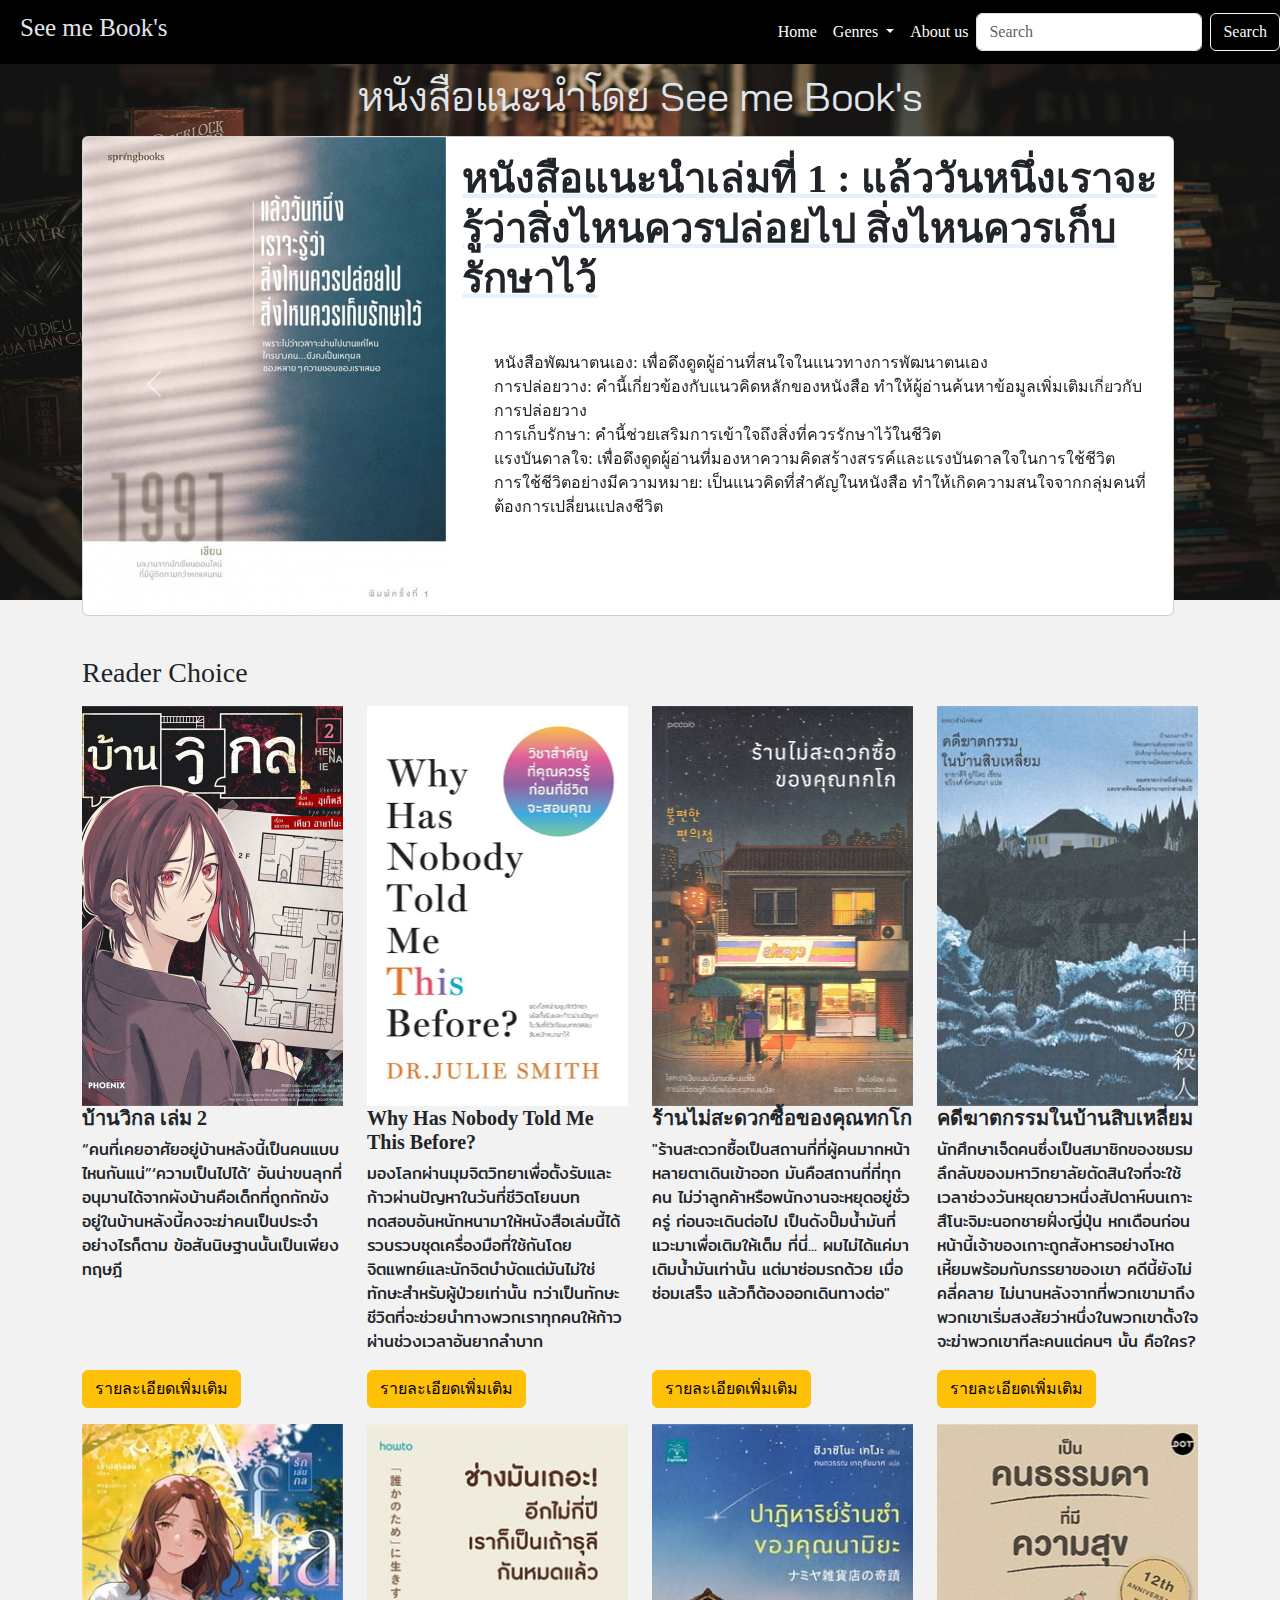
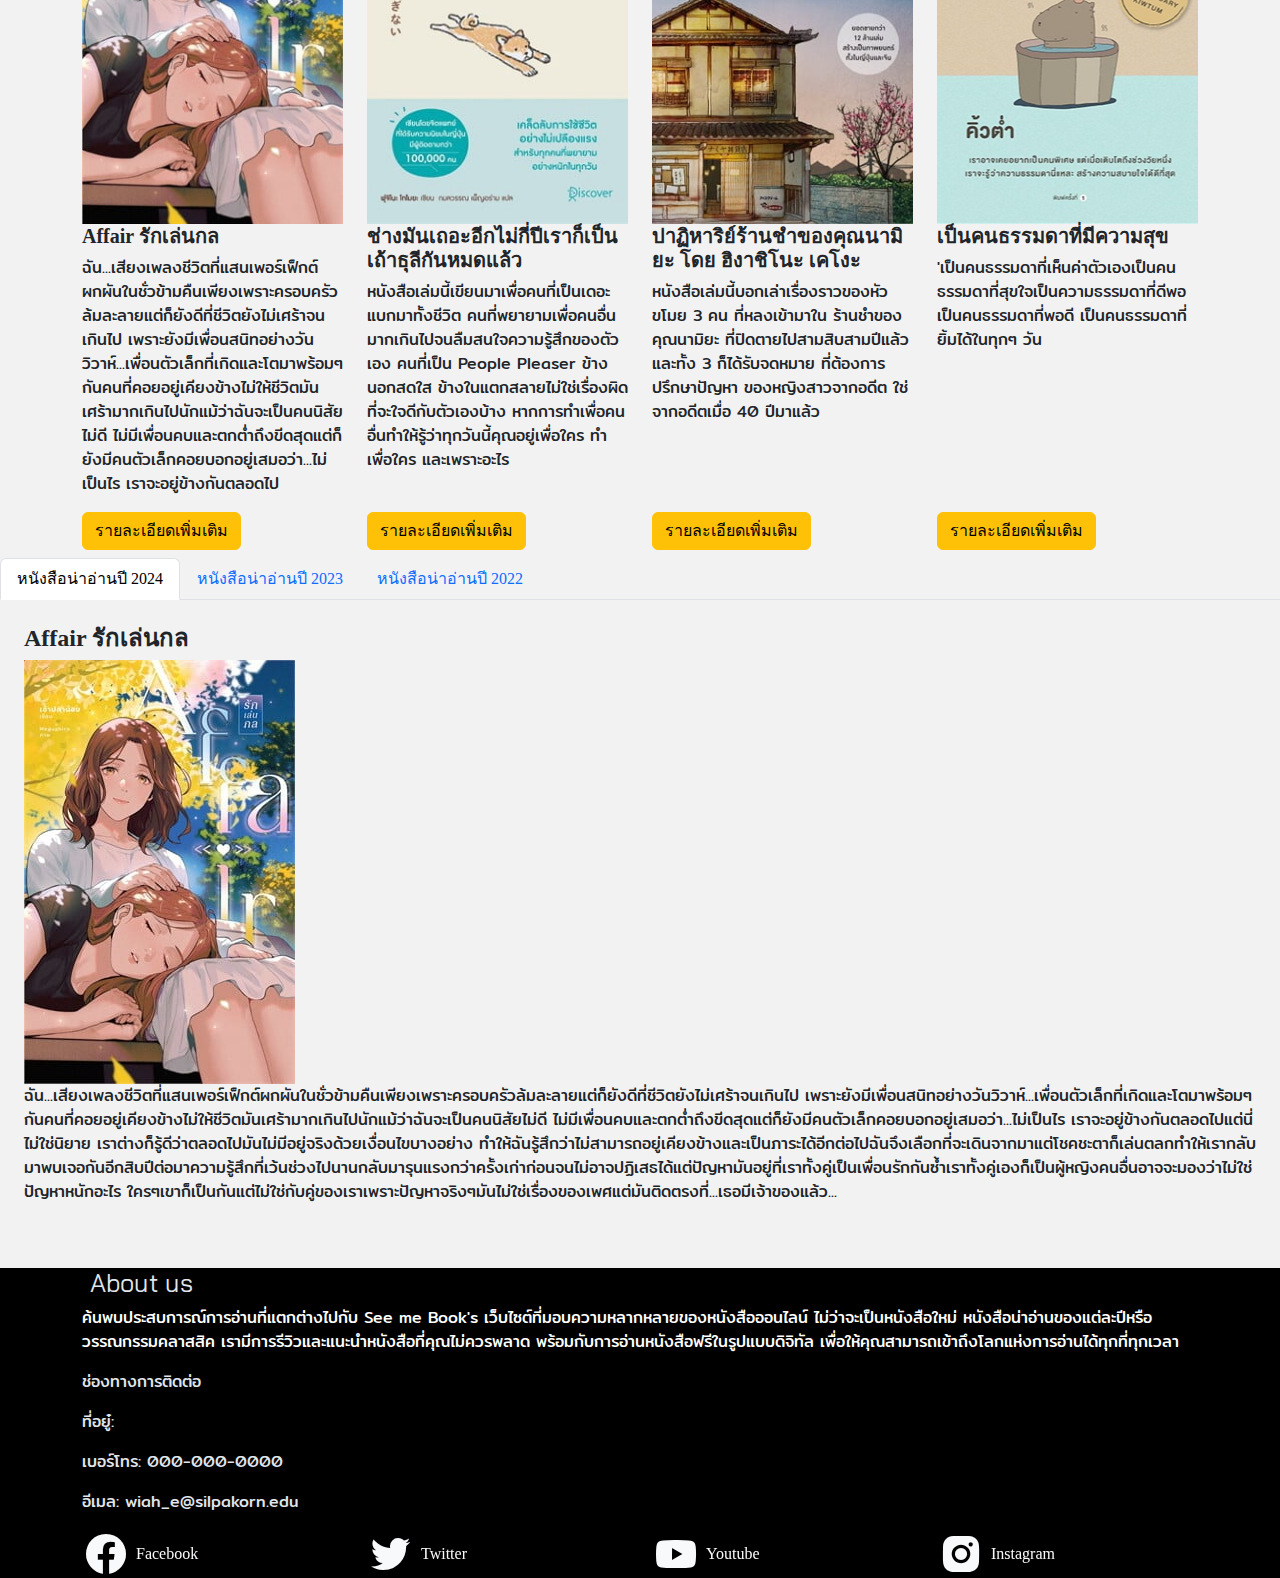
<file: index.html>
<!doctype html>
<html lang="en">
  <head>
    <meta charset="utf-8">
    <meta name="viewport" content="width=device-width, initial-scale=1">
    <title>See me Book's: ค้นพบโลกแห่งการอ่านที่ไม่เหมือนใคร</title>
    <meta name="keyword" content="See Me Book's,หนังสือแนะนำ,หนังสือน่าอ่าน">
    <meta name="description" content="See Me Book's เป็นเว็บไซต์ที่ออกแบบมาเพื่อคนรักหนังสือ โดยมุ่งเน้นการแนะนำหนังสือหลากหลายแนว ตั้งแต่หนังสือน่าอ่านไปจนถึงหนังสือพัฒนาตนเอง เว็บไซต์นี้ไม่เพียงแต่มีรีวิวหนังสือ แต่ยังมีบทความที่เกี่ยวข้องกับการอ่าน เทคนิคการเลือกหนังสือ และการแบ่งปันประสบการณ์การอ่านจากผู้ใช้
     หนังสือที่มีคุณค่าในด้านศิลปะและวรรณกรรม มักเน้นที่การเล่าเรื่องและสไตล์การเขียนหนังสือที่เพิ่งตีพิมพ์หรือเผยแพร่ ซึ่งเป็นที่น่าสนใจสำหรับผู้ที่ต้องการติดตามแนวโน้มล่าสุด การวิเคราะห์และให้ความคิดเห็นเกี่ยวกับหนังสือ เพื่อช่วยให้ผู้อ่านตัดสินใจเลือกหนังสือที่ตรงใจ">

    <link href="https://cdn.jsdelivr.net/npm/bootstrap@5.3.3/dist/css/bootstrap.min.css" rel="stylesheet" integrity="sha384-QWTKZyjpPEjISv5WaRU9OFeRpok6YctnYmDr5pNlyT2bRjXh0JMhjY6hW+ALEwIH" crossorigin="anonymous">
    <link rel="stylesheet" href="css/style.css">
    <link href='https://unpkg.com/boxicons@2.1.4/css/boxicons.min.css' rel='stylesheet'>
    <link href='https://unpkg.com/boxicons@2.1.4/css/boxicons.min.css' rel='stylesheet'>
    <link rel="preconnect" href="https://fonts.googleapis.com">
    <link rel="preconnect" href="https://fonts.gstatic.com" crossorigin>
    <link href="https://fonts.googleapis.com/css2?family=Mitr:wght@400;500&display=swap" rel="stylesheet" >
    <link href="https://fonts.googleapis.com/css2?family=Bai+Jamjuree:wght@400;500&display=swap" rel="stylesheet">
    
  </head>
  <body class="bg-img">

<!-- heading -->

<!-- แก้อีกละแต่เป็นเนวิกเกชั่น -->

   <!-- navigation     -->
        <div class="row sticky-top">
          <nav class="navbar navbar-color navbar-expand-lg bg-body-tertiary navbar-color ">
            <div class="container-fluid">
              <a class="navbar-brand" href="#">
                <h1 class="font-color">See me Book's</h1>
                </a>
              <button class="navbar-toggler" type="button" data-bs-toggle="collapse" data-bs-target="#navbarSupportedContent" aria-controls="navbarSupportedContent" aria-expanded="false" aria-label="Toggle navigation">
                <span class="navbar-toggler-icon"></span>
              </button>

    <!-- menu of webb       -->
              <div class="collapse navbar-collapse" id="navbarSupportedContent">
                <ul class="navbar-nav ms-auto mb-2 mb-lg-0">
                  <li class="nav-item">
                    <a class="nav-link active" aria-current="page" href="#">Home</a>
                  </li>
                  <li class="nav-item dropdown">
                    <a class="nav-link dropdown-toggle" href="#" role="button" data-bs-toggle="dropdown" aria-expanded="false">
                      Genres
                    </a>
                    <ul class="dropdown-menu">
                      <li><a class="dropdown-item" href="#">Fantasy</a></li>
                      <li><a class="dropdown-item" href="#">Romantic</a></li>
                      <li><a class="dropdown-item" href="#">Action</a></li>
                      <li><a class="dropdown-item" href="#">Drama</a></li>
                      <li><a class="dropdown-item" href="#">Comedy</a></li>
                    </ul>
                    <li class="nav-item">
                      <a class="nav-link" href="#">About us</a>
                    </li>
                  </li>
                 
                </ul>
      <!-- end of menuuuuu.............................. -->
                <form class="d-flex" role="search">
                  <input class="form-control me-2" type="search" placeholder="Search" aria-label="Search">
                  <button class="btn btn-outline-light" type="submit">Search</button>
                </form>
              </div>
            </div>
          </nav>
        </div>
    

 <!-- .................................................................... -->








<!-- num 1 -->
        <div class="container">

<!-- หัวข้อ -->
            <div class="row ">
                <div class="col my-2">
                    <h1 class="text-center font-colors bai-jamjuree-regular">หนังสือแนะนำโดย See me Book's </h1>
                </div>
            </div>

<!-- .................................................................... -->

<!-- หนังสือแนะนำแบบสไลด์ แก้-->
 <div class="row col-md-12">
    <div id="carouselExampleInterval" class="carousel slide" data-bs-ride="carousel">
      <div class="carousel-inner">
        <div class="carousel-item active" data-bs-interval="6000">

  <!-- card1....        -->
        
          <div class="cards">
            <div class="card mb-3" style="max-width: 1400px;">
              <div class="row g-0">
                <div class="col-md-4">
                  <img src="imges/book.jpg" class="img-fluid rounded-start cards-img" alt="...">
                </div>
                <div class="col-md-8">
                  <div class="card-body">
                    <h1 class="card-title bai-jamjuree-medium">
                      <a href="book-rd1.html" class="link-dark link-underline link-underline-opacity-10" target="_blank">
                       <b>หนังสือแนะนำเล่มที่ 1 : แล้ววันหนึ่งเราจะรู้ว่าสิ่งไหนควรปล่อยไป สิ่งไหนควรเก็บรักษาไว้</b></h1></a>
                       <br>
                    <p class="card-text">
                      <ul><li>หนังสือพัฒนาตนเอง: เพื่อดึงดูดผู้อ่านที่สนใจในแนวทางการพัฒนาตนเอง</li>
                       การปล่อยวาง: คำนี้เกี่ยวข้องกับแนวคิดหลักของหนังสือ ทำให้ผู้อ่านค้นหาข้อมูลเพิ่มเติมเกี่ยวกับการปล่อยวาง</li>
                      <li>การเก็บรักษา: คำนี้ช่วยเสริมการเข้าใจถึงสิ่งที่ควรรักษาไว้ในชีวิต</li>
                      <li> แรงบันดาลใจ: เพื่อดึงดูดผู้อ่านที่มองหาความคิดสร้างสรรค์และแรงบันดาลใจในการใช้ชีวิต</li>
                      <li> การใช้ชีวิตอย่างมีความหมาย: เป็นแนวคิดที่สำคัญในหนังสือ ทำให้เกิดความสนใจจากกลุ่มคนที่ต้องการเปลี่ยนแปลงชีวิต</p></ul>
                  </div>
                </div>
              </div>
            </div>
          </div>
        </div>

  <!-- card2....        -->
        <div class="carousel-item" data-bs-interval="5000">
          <div class="cards">
            <div class="card mb-3" style="max-width: 1400px;">
              <div class="row g-0">
                <div class="col-md-4">
                  <img src="imges/book2.jpg" class="img-fluid rounded-start cards-img" alt="...">
                </div>
                <div class="col-md-8">
                  <div class="card-body">
                    <h1 class="card-title bai-jamjuree-medium">
                      <a href="book-rd2.html" class="link-dark link-underline link-underline-opacity-10" target="_blank">
                      <b>หนังสือแนะนำเล่มที่ 2: แล้วเราจะกลับมาพบกันในวันที่คิดถึงมากพอ</h1></b></a>
                      <p class="card-text">
                        <ul><li>ความคิดถึง: การบอกเล่าถึงความรู้สึกเมื่อมีคนที่รักห่างไกล</li>
                        <li>การรอคอย: สำรวจความหมายของการรอคอยและการคาดหวังในความรัก</li>
                        <li> การกลับมาพบกัน: พูดถึงความหวังและความเชื่อมั่นว่าความสัมพันธ์จะกลับมาดีขึ้น</p></ul>
                    
                  </div>
                </div>
              </div>
            </div>
          </div>
        </div>
        
  <!-- card3....        -->
        <div class="carousel-item" data-bs-interval="5000">
          <div class="cards">
            <div class="card mb-3" style="max-width: 1400px;">
              <div class="row g-0">
                <div class="col-md-4">
                  <img src="imges/book3.jpg" class="img-fluid rounded-start cards-img" alt="book">
                </div>
                <div class="col-md-8">
                  <div class="card-body">
                    <h1 class="card-title bai-jamjuree-medium">
                      <a href="book-rd3.html" class="link-dark link-underline link-underline-opacity-10" target="_blank" >
                      <b>หนังสือแนะนำเล่มที่ 3 : ฉันเขียนท่ามกลางพายุฝน แล้วส่งถึงเธอในวันที่มีสายรุ้ง</h1></b></a>
                    <p class="card-text">ฉันเขียนท่ามกลางพายุฝน แล้วส่งถึงเธอในวันที่มีสายรุ้ง เป็นหนังสือที่สะท้อนถึงความงดงามในท่ามกลางความท้าทาย 
                      หนังสือเล่มนี้เป็นการรวมบทความและเรื่องราวที่เขียนในช่วงเวลาที่ยากลำบาก เมื่อผู้เขียนต้องเผชิญกับ "พายุฝน" ของชีวิต ความรู้สึกต่างๆ ถูกถ่ายทอดผ่านตัวอักษรไปถึงผู้อ่าน
                       ในวันที่มี "สายรุ้ง" ปรากฏหลังฝนหยุด เพื่อแสดงถึงความหวัง ความสวยงาม และการเปลี่ยนแปลงไปในทางที่ดี

                      เหมาะสำหรับผู้ที่ต้องการแรงบันดาลใจในการเผชิญกับอุปสรรค</p>
                  </div>
                </div>
              </div>
            </div>
          </div>
        </div>

  <!-- card4....        -->
        <div class="carousel-item" data-bs-interval="5000">
          <div class="cards ">
            <div class="card mb-3 " style="max-width: 1400px;">
              <div class="row g-0">
                <div class="col-md-4">
                  <img src="imges/book4.jpg" class="img-fluid rounded-start cards-img" alt="...">
                </div>
                <div class="col-md-8">
                  <div class="card-body">
                    <h1 class="card-title">
                      <a href="book-rd4.html" class="link-dark link-underline link-underline-opacity-10" target="_blank" >
                      <b>หนังสือแนะนำเล่มที่ 4: ถึงโมโหก็อย่าสู้กับคนโง่</h1></b></a>   
                    <p class="card-text">หนังสือ "ถึงโมโหก็อย่าสู้กับคนโง่" เป็นคู่มือที่ช่วยให้ผู้อ่านจัดการกับความโกรธอย่างมีสติ โดยเน้นเรื่องการรักษาความสงบและไม่เสียพลังงานไปกับการโต้แย้งกับคนที่ไม่มีเหตุผล หนังสือเล่มนี้สอนเทคนิคการจัดการอารมณ์ในสถานการณ์ที่ยากลำบาก 
                      ทำให้เราเรียนรู้วิธีปกป้องจิตใจของตัวเองจากความเครียด และมุ่งไปสู่การเป็นคนที่สุขุม มีเหตุผลมากขึ้น เหมาะสำหรับคนที่ต้องการพัฒนาตัวเองในด้านการควบคุมอารมณ์และสร้างความสัมพันธ์ที่ดีกับคนรอบตัว</p>
                  </div>
                </div>
              </div>
            </div>

          </div>
        </div>
      </div>
      <button class="carousel-control-prev" type="button" data-bs-target="#carouselExampleInterval" data-bs-slide="prev">
        <span class="carousel-control-prev-icon" aria-hidden="true"></span>
        <span class="visually-hidden">Previous</span>
      </button>
      <button class="carousel-control-next" type="button" data-bs-target="#carouselExampleInterval" data-bs-slide="next">
        <span class="carousel-control-next-icon" aria-hidden="true"></span>
        <span class="visually-hidden">Next</span>
      </button>
    </div>
  </div>
  <br>
<!-- .................................................................... -->

<!-- reader choice -->
        <div class="row"><h3> Reader Choice</h3></div>
        <div class="container-fluid"></div>
            <div class="row"> 
              <div class="col-6 col-lg-3 my-2">
                <img src="imges/rdc-book1.jpg" class="img-fluid">
                <h5 class="bai-jamjuree-medium"><b>บ้านวิกล เล่ม 2</h5></b>
                <p>  “คนที่เคยอาศัยอยู่บ้านหลังนี้เป็นคนแบบไหนกันแน่”‘ความเป็นไปได้’ อันน่าขนลุกที่อนุมานได้จากผังบ้านคือเด็กที่ถูกกักขังอยู่ในบ้านหลังนี้คงจะฆ่าคนเป็นประจำอย่างไรก็ตาม ข้อสันนิษฐานนั้นเป็นเพียงทฤษฎี </p>
                <br>
                <br>
                <br>
                <button type="button" class="btn btn-warning">รายละเอียดเพิ่มเติม</button>
              </div>
              <div class="col-6 col-lg-3 my-2">
                <img src="imges/rdc-book2.jpg" class="img-fluid">
                <h5 class="bai-jamjuree-medium"><b>Why Has Nobody Told Me This Before?</h5></b>
                <p>  มองโลกผ่านมุมจิตวิทยาเพื่อตั้งรับและก้าวผ่านปัญหาในวันที่ชีวิตโยนบททดสอบอันหนักหนามาให้หนังสือเล่มนี้ได้รวบรวบชุดเครื่องมือที่ใช้กันโดยจิตแพทย์และนักจิตบำบัดแต่มันไม่ใช่ทักษะสำหรับผู้ป่วยเท่านั้น
                    ทว่าเป็นทักษะชีวิตที่จะช่วยนำทางพวกเราทุกคนให้ก้าวผ่านช่วงเวลาอันยากลำบาก</p>
                    
                <button type="button" class="btn btn-warning">รายละเอียดเพิ่มเติม</button>
              </div>

              <div class="col-6 col-lg-3 my-2">
                <img src="imges/rdc-book3.jpg" class="img-fluid">
                <h5 class="bai-jamjuree-medium"><b>ร้านไม่สะดวกซื้อของคุณทกโก</h5></b>
                <p>"ร้านสะดวกซื้อเป็นสถานที่ที่ผู้คนมากหน้าหลายตาเดินเข้าออก
                  มันคือสถานที่ที่ทุกคน ไม่ว่าลูกค้าหรือพนักงานจะหยุดอยู่ชั่วครู่
                  ก่อนจะเดินต่อไป เป็นดังปั๊มน้ำมันที่แวะมาเพื่อเติมให้เต็ม ที่นี่...
                  ผมไม่ได้แค่มาเติมน้ำมันเท่านั้น แต่มาซ่อมรถด้วย เมื่อซ่อมเสร็จ
                  แล้วก็ต้องออกเดินทางต่อ"</p>
                  <br><br>  
                <button type="button" class="btn btn-warning">รายละเอียดเพิ่มเติม</button>
              </div>
              
              <div class="col-6 col-lg-3 my-2">
                <img src="imges/rdc-book4.jpg" class="img-fluid">
                <h5 class="bai-jamjuree-medium"><b>คดีฆาตกรรมในบ้านสิบเหลี่ยม</h5></b>
                <p>   นักศึกษาเจ็ดคนซึ่งเป็นสมาชิกของชมรมลึกลับของมหาวิทยาลัยตัดสินใจที่จะใช้เวลาช่วงวันหยุดยาวหนึ่งสัปดาห์บนเกาะสึโนะจิมะนอกชายฝั่งญี่ปุ่น หกเดือนก่อนหน้านี้เจ้าของเกาะถูกสังหารอย่างโหดเหี้ยมพร้อมกับภรรยาของเขา คดีนี้ยังไม่คลี่คลาย
                   ไม่นานหลังจากที่พวกเขามาถึงพวกเขาเริ่มสงสัยว่าหนึ่งในพวกเขาตั้งใจจะฆ่าพวกเขาทีละคนแต่คนๆ นั้น คือใคร?
              </p>
                <button type="button" class="btn btn-warning">รายละเอียดเพิ่มเติม</button>
              </div>
            </div>

            <div class="row"> 
              <div class="col-6 col-lg-3 my-2">
                <img src="imges/rdc-book5.jpg" class="img-fluid">
                <h5 class="bai-jamjuree-medium"><b>Affair รักเล่นกล</h5></b>
                <p> ฉัน...เสียงเพลงชีวิตที่แสนเพอร์เฟ็กต์ผกผันในชั่วข้ามคืนเพียงเพราะครอบครัวล้มละลายแต่ก็ยังดีที่ชีวิตยังไม่เศร้าจนเกินไป เพราะยังมีเพื่อนสนิทอย่างวันวิวาห์...เพื่อนตัวเล็กที่เกิดและโตมาพร้อมๆกันคนที่คอยอยู่เคียงข้างไม่ให้ชีวิตมันเศร้ามากเกินไปนักแม้ว่าฉันจะเป็นคนนิสัยไม่ดี 
                  ไม่มีเพื่อนคบและตกต่ำถึงขีดสุดแต่ก็ยังมีคนตัวเล็กคอยบอกอยู่เสมอว่า...ไม่เป็นไร เราจะอยู่ข้างกันตลอดไป </p>
                <button type="button" class="btn btn-warning">รายละเอียดเพิ่มเติม</button>
              </div>

              <div class="col-6 col-lg-3 my-2">
                <img src="imges/rdc-book6.jpg" class="img-fluid">
                <h5 class="bai-jamjuree-medium"><b>ช่างมันเถอะอีกไม่กี่ปีเราก็เป็นเถ้าธุลีกันหมดแล้ว</h5></b>
                <p> หนังสือเล่มนี้เขียนมาเพื่อคนที่เป็นเดอะแบกมาทั้งชีวิต  คนที่พยายามเพื่อคนอื่นมากเกินไปจนลืมสนใจความรู้สึกของตัวเอง  คนที่เป็น People Pleaser ข้างนอกสดใส 
                  ข้างในแตกสลายไม่ใช่เรื่องผิดที่จะใจดีกับตัวเองบ้าง หากการทำเพื่อคนอื่นทำให้รู้ว่าทุกวันนี้คุณอยู่เพื่อใคร ทำเพื่อใคร และเพราะอะไร</p>
                  <br>
                <button type="button" class="btn btn-warning">รายละเอียดเพิ่มเติม</button>
              </div>

              <div class="col-6 col-lg-3 my-2">
                <img src="imges/rdc-book7.jpg" class="img-fluid">
                <h5 class="bai-jamjuree-medium"><b>ปาฏิหาริย์ร้านชำของคุณนามิยะ โดย ฮิงาชิโนะ เคโงะ</h5></b>
                <p>หนังสือเล่มนี้บอกเล่าเรื่องราวของหัวขโมย 3 คน ที่หลงเข้ามาใน ร้านชำของคุณนามิยะ ที่ปิดตายไปสามสิบสามปีแล้ว 
                  และทั้ง 3 ก็ได้รับจดหมาย ที่ต้องการปรึกษาปัญหา ของหญิงสาวจากอดีต ใช่จากอดีตเมื่อ 40 ปีมาแล้ว </p>
                  <br>
                  <br>
                  <br>
                <button type="button" class="btn btn-warning">รายละเอียดเพิ่มเติม</button>
              </div>

              <div class="col-6 col-lg-3 my-2">
                <img src="imges/rdc-book8.jpg" class="img-fluid">
                <h5 class="bai-jamjuree-medium"><b>เป็นคนธรรมดาที่มีความสุข</h5></b>
                <p>  'เป็นคนธรรมดาที่เห็นค่าตัวเองเป็นคนธรรมดาที่สุขใจเป็นความธรรมดาที่ดีพอ เป็นคนธรรมดาที่พอดี
                  เป็นคนธรรมดาที่ยิ้มได้ในทุกๆ วัน</p>
                  <br>
                  <br>
                  <br>
                  <br>
                  <br>
                  <br>
                <button type="button" class="btn btn-warning">รายละเอียดเพิ่มเติม</button>
              </div>
            </div>
  <!-- ..................................................................................... -->
</div>

  <!-- แก้ไขแท็บ -->

<!-- tabbbbbbb -->
<ul class="nav nav-tabs">
  <li class="nav-item">
      <a class="nav-link active" aria-current="page" data-bs-toggle="tab" href="#tab2024">หนังสือน่าอ่านปี 2024</a>
  </li>
  <li class="nav-item">
      <a class="nav-link" data-bs-toggle="tab" href="#tab2023">หนังสือน่าอ่านปี 2023</a>
  </li>
  <li class="nav-item">
      <a class="nav-link" data-bs-toggle="tab" href="#tab2022">หนังสือน่าอ่านปี 2022</a>
  </li>
</ul>

<!-- Tabs Content -->
<div class="tab-content">
  <div id="tab2024" class="mx-4 tab-pane fade show active"><br>
    <h4><b>Affair รักเล่นกล</b> </h4>
    <img src="imges/rdc-book5.jpg" class="">
          <br>
                <p class="far"> 
                  ฉัน...เสียงเพลงชีวิตที่แสนเพอร์เฟ็กต์ผกผันในชั่วข้ามคืนเพียงเพราะครอบครัวล้มละลายแต่ก็ยังดีที่ชีวิตยังไม่เศร้าจนเกินไป เพราะยังมีเพื่อนสนิทอย่างวันวิวาห์...เพื่อนตัวเล็กที่เกิดและโตมาพร้อมๆกันคนที่คอยอยู่เคียงข้างไม่ให้ชีวิตมันเศร้ามากเกินไปนักแม้ว่าฉันจะเป็นคนนิสัยไม่ดี
                   ไม่มีเพื่อนคบและตกต่ำถึงขีดสุดแต่ก็ยังมีคนตัวเล็กคอยบอกอยู่เสมอว่า...ไม่เป็นไร เราจะอยู่ข้างกันตลอดไปแต่นี่ไม่ใช่นิยาย 
                  เราต่างก็รู้ดีว่าตลอดไปมันไม่มีอยู่จริงด้วยเงื่อนไขบางอย่าง 
                  ทำให้ฉันรู้สึกว่าไม่สามารถอยู่เคียงข้างและเป็นภาระได้อีกต่อไปฉันจึงเลือกที่จะเดินจากมาแต่โชคชะตาก็เล่นตลกทำให้เรากลับมาพบเจอกันอีกสิบปีต่อมาความรู้สึกที่เว้นช่วงไปนานกลับมารุนแรงกว่าครั้งเก่าก่อนจนไม่อาจปฏิเสธได้แต่ปัญหามันอยู่ที่เราทั้งคู่เป็นเพื่อนรักกันซ้ำเราทั้งคู่เองก็เป็นผู้หญิงคนอื่นอาจจะมองว่าไม่ใช่ปัญหาหนักอะไร
                   ใครๆเขาก็เป็นกันแต่ไม่ใช่กับคู่ของเราเพราะปัญหาจริงๆมันไม่ใช่เรื่องของเพศแต่มันติดตรงที่...เธอมีเจ้าของแล้ว...                </p>
  </div>

  <div id="tab2023" class="mx-4 tab-pane fade"><br>
      <h4><b>คดีฆาตกรรมในบ้านสิบเหลี่ยม</b> </h4>
    <img src="imges/rdc-book4.jpg" class="">
    <br>
    <p class="far">
      นักศึกษาเจ็ดคนซึ่งเป็นสมาชิกของชมรมลึกลับของมหาวิทยาลัยตัดสินใจที่จะใช้เวลาช่วงวันหยุดยาวหนึ่งสัปดาห์บนเกาะสึโนะจิมะนอกชายฝั่งญี่ปุ่น หกเดือนก่อนหน้านี้เจ้าของเกาะถูกสังหารอย่างโหดเหี้ยมพร้อมกับภรรยาและแม่บ้านของเขาและคดีนี้ยังไม่คลี่คลาย ไม่นานหลังจากที่พวกเขามาถึงพวกเขาเริ่มสงสัยว่าหนึ่งในจำนวนของพวกเขาตั้งใจจะฆ่าพวกเขาทีละคนแต่คนๆ นั้น คือใคร

      เมื่อนักศึกษามหาวิทยาลัยเจ็ดคน ต้องไปยังเกาะลึกลับเพื่อตามหาฆาตกรในคดีฆาตกรรมบ้านสิบเหลี่ยม จะเกิดอะไรขึ้นกับพวกเขา พวกเขาจะมีชีวิตรอดกลับมาหรือไม่    </p>
  </div>

  <div id="tab2022" class="mx-4 tab-pane fade"><br>
    <h4><b>Why Has Nobody Told Me This Before?</b> </h4>
    <img src="imges/rdc-book2.jpg" width="300" height="400">
<br>
    <p class="far">
      มองโลกผ่านมุมจิตวิทยาเพื่อตั้งรับและก้าวผ่านปัญหาในวันที่ชีวิตโยนบททดสอบอันหนักหนามาให้หนังสือเล่มนี้ได้รวบรวบชุดเครื่องมือที่ใช้กันโดยจิตแพทย์และนักจิตบำบัดแต่มันไม่ใช่ทักษะสำหรับผู้ป่วยเท่านั้น
          ทว่าเป็นทักษะชีวิตที่จะช่วยนำทางพวกเราทุกคนให้ก้าวผ่านช่วงเวลาอันยากลำบาก
    </p>
  </div>
</div>


  <!-- จบ -->



<br>
<br>  
  <!-- about us -->
   
      <div class=" bg-black text-white">
          <div class="container">
            <div class="row">
              <h4 class="font-color bai-jamjuree-regular">About us</h4>
            </div>

            <div class="row">
              <p>ค้นพบประสบการณ์การอ่านที่แตกต่างไปกับ See me Book's เว็บไซต์ที่มอบความหลากหลายของหนังสือออนไลน์  ไม่ว่าจะเป็นหนังสือใหม่ หนังสือน่าอ่านของแต่ละปีหรือวรรณกรรมคลาสสิค เรามีการรีวิวและแนะนำหนังสือที่คุณไม่ควรพลาด 
                พร้อมกับการอ่านหนังสือฟรีในรูปแบบดิจิทัล เพื่อให้คุณสามารถเข้าถึงโลกแห่งการอ่านได้ทุกที่ทุกเวลา</p>
            </div>
        
            <div class="col-md-12">
              <p class="font-colors">ช่องทางการติดต่อ</p>
              <p class="font-colors">ที่อยู๋: </p>
              <p class="font-colors">เบอร์โทร: 000-000-0000</p>
              <p class="font-colors">อีเมล: wiah_e@silpakorn.edu</p>
            </div>

            <div class="row">
            <div class="play col-lg-3 ">

              <a href="https://www.facebook.com/" class="icon-link link-light link-offset-2 link-underline link-underline-opacity-0" target="_blank">
                <i class='bx bxl-facebook-circle  bx-lg'></i> Facebook</a></div>

            <div class="play col-lg-3">
              <a href="https://x.com/home" class="icon-link link-light link-offset-2 link-underline link-underline-opacity-0" target="_blank"> 
                <i class='bx bxl-twitter  bx-lg' ></i> Twitter</a></div>

            <div class="play col-lg-3">
              <a href="https://www.youtube.com/" class="icon-link link-light link-offset-2 link-underline link-underline-opacity-0" target="_blank"> 
                <i class='bx bxl-youtube  bx-lg' ></i> Youtube</a> </div> 

            <div class=" play col-lg-3 ">
              <a href="https://www.instagram.com/"  class="icon-link link-light link-offset-2 link-underline link-underline-opacity-0" target="_blank">
                <i class='bx bxl-instagram-alt  bx-lg'></i>Instagram</a></div>

          
            </div>
            </div>
            </div>
      </div>
            







          
        
            




 
    <script src="https://cdn.jsdelivr.net/npm/bootstrap@5.3.3/dist/js/bootstrap.bundle.min.js" integrity="sha384-YvpcrYf0tY3lHB60NNkmXc5s9fDVZLESaAA55NDzOxhy9GkcIdslK1eN7N6jIeHz" crossorigin="anonymous"></script>
  </body>
</html>
</file>
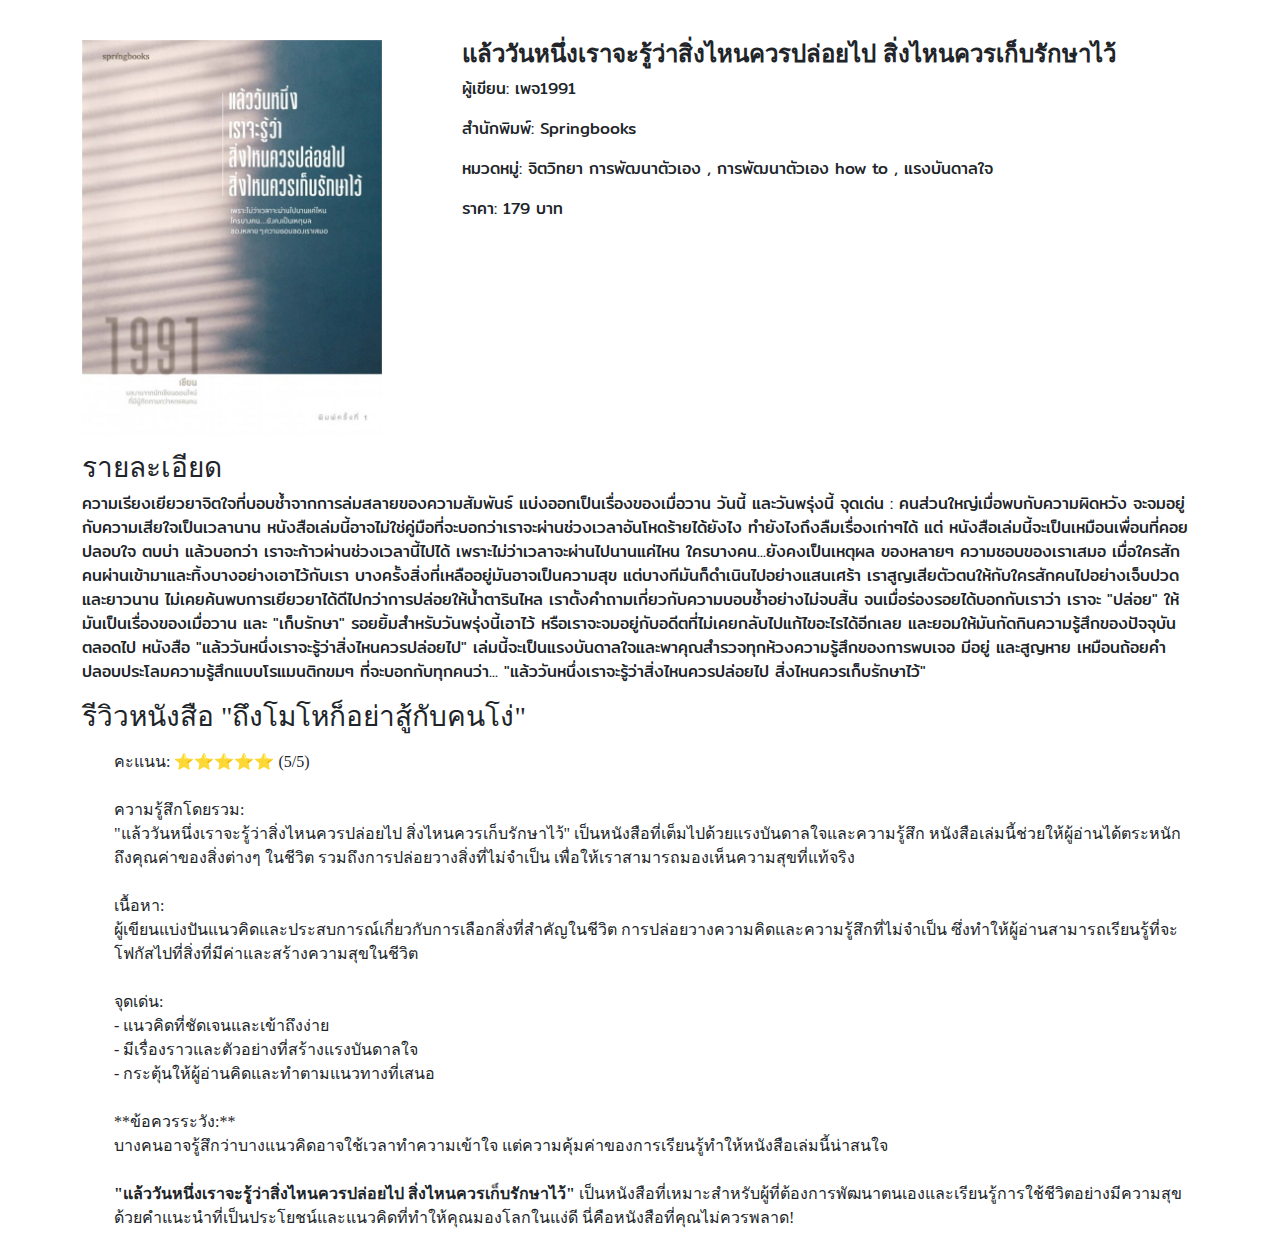
<file: book-rd1.html>
<!doctype html>
<html lang="en">
  <head>
    <meta charset="utf-8">
    <meta name="viewport" content="width=device-width, initial-scale=1">
    <title>แล้ววันหนึ่งเราจะรู้ว่าสิ่งไหนควรปล่อยไป สิ่งไหนควรเก็บรักษาไว้: ค้นพบความสุขในชีวิตด้วยการเรียนรู้ที่จะปล่อยวางและให้ความสำคัญกับสิ่งที่มีค่า! อ่านหนังสือเล่มนี้เพื่อเปลี่ยนแปลงมุมมองของคุณ!</title>
    <meta name="keyword" content="แล้ววันหนึ่งเราจะรู้ว่าสิ่งไหนควรปล่อยไป สิ่งไหนควรเก็บรักษาไว้,แรงบันดาลใจ,ความสุข">
    <meta name="description" content="“แล้ววันหนึ่งเราจะรู้ว่าสิ่งไหนควรปล่อยไป สิ่งไหนควรเก็บรักษาไว้” เป็นหนังสือที่สำรวจแนวคิดเกี่ยวกับการเลือกสิ่งที่มีค่าในชีวิตและการปล่อยวางสิ่งที่ไม่จำเป็น ผู้เขียนใช้ประสบการณ์และเรื่องราวในชีวิตจริงเพื่อช่วยให้ผู้อ่านเข้าใจว่าอะไรคือสิ่งที่ควรให้ความสำคัญ และอะไรที่ควรปล่อยไป เพื่อให้ชีวิตมีความสุขและมีความหมายมากขึ้น">

    <link href="https://cdn.jsdelivr.net/npm/bootstrap@5.3.3/dist/css/bootstrap.min.css" rel="stylesheet" integrity="sha384-QWTKZyjpPEjISv5WaRU9OFeRpok6YctnYmDr5pNlyT2bRjXh0JMhjY6hW+ALEwIH" crossorigin="anonymous">
    <link rel="stylesheet" href="css/style.css">
    <link href='https://unpkg.com/boxicons@2.1.4/css/boxicons.min.css' rel='stylesheet'>
    <link href='https://unpkg.com/boxicons@2.1.4/css/boxicons.min.css' rel='stylesheet'>
    <link rel="preconnect" href="https://fonts.googleapis.com">
    <link rel="preconnect" href="https://fonts.gstatic.com" crossorigin>
    <link href="https://fonts.googleapis.com/css2?family=Mitr:wght@400;500&display=swap" rel="stylesheet">
  </head>
  <body>
    <div class="">
        <br>
    </div>
        <div class="container">
            <div class="row">
                <div class="col-md-4 my-3">
                    <img alt="" src="imges/book.jpg" style="width: 300px; height: auto;"/>
                </div>
                <div class="col-md-8 my-3">
                    <h3 class="bai-jamjuree-regular font-size">แล้ววันหนึ่งเราจะรู้ว่าสิ่งไหนควรปล่อยไป สิ่งไหนควรเก็บรักษาไว้</h3>
                <p>ผู้เขียน: เพจ1991</p>
                <p>สำนักพิมพ์: Springbooks</p>
                <p>หมวดหมู่: จิตวิทยา การพัฒนาตัวเอง , การพัฒนาตัวเอง how to , แรงบันดาลใจ</p>
                <p>ราคา: 179 บาท </p>
                </div>
            </div>
            <div class="row">
                <div class="col-md-12">
                    <h3>รายละเอียด</h3>
                    <p>
                        ความเรียงเยียวยาจิตใจที่บอบช้ำจากการล่มสลายของความสัมพันธ์ แบ่งออกเป็นเรื่องของเมื่อวาน วันนี้ และวันพรุ่งนี้ จุดเด่น : คนส่วนใหญ่เมื่อพบกับความผิดหวัง จะจมอยู่กับความเสียใจเป็นเวลานาน หนังสือเล่มนี้อาจไม่ใช่คู่มือที่จะบอกว่าเราจะผ่านช่วงเวลาอันโหดร้ายได้ยังไง ทำยังไงถึงลืมเรื่องเก่าๆได้ แต่ หนังสือเล่มนี้จะเป็นเหมือนเพื่อนที่คอยปลอบใจ ตบบ่า แล้วบอกว่า เราจะก้าวผ่านช่วงเวลานี้ไปได้ เพราะไม่ว่าเวลาจะผ่านไปนานแค่ไหน ใครบางคน...ยังคงเป็นเหตุผล ของหลายๆ ความชอบของเราเสมอ

                        เมื่อใครสักคนผ่านเข้ามาและทิ้งบางอย่างเอาไว้กับเรา บางครั้งสิ่งที่เหลืออยู่มันอาจเป็นความสุข แต่บางทีมันก็ดำเนินไปอย่างแสนเศร้า เราสูญเสียตัวตนให้กับใครสักคนไปอย่างเจ็บปวดและยาวนาน ไม่เคยค้นพบการเยียวยาได้ดีไปกว่าการปล่อยให้น้ำตารินไหล
                        
                        เราตั้งคำถามเกี่ยวกับความบอบช้ำอย่างไม่จบสิ้น จนเมื่อร่องรอยได้บอกกับเราว่า เราจะ "ปล่อย" ให้มันเป็นเรื่องของเมื่อวาน และ "เก็บรักษา" รอยยิ้มสำหรับวันพรุ่งนี้เอาไว้ หรือเราจะจมอยู่กับอดีตที่ไม่เคยกลับไปแก้ไขอะไรได้อีกเลย และยอมให้มันกัดกินความรู้สึกของปัจจุบันตลอดไป
                        
                        หนังสือ "แล้ววันหนึ่งเราจะรู้ว่าสิ่งไหนควรปล่อยไป" เล่มนี้จะเป็นแรงบันดาลใจและพาคุณสำรวจทุกห้วงความรู้สึกของการพบเจอ มีอยู่ และสูญหาย เหมือนถ้อยคำปลอบประโลมความรู้สึกแบบโรแมนติกขมๆ ที่จะบอกกับทุกคนว่า... "แล้ววันหนึ่งเราจะรู้ว่าสิ่งไหนควรปล่อยไป สิ่งไหนควรเก็บรักษาไว้"                    </p>
                </div>
                <div class="col-md-12">
                    <h3>รีวิวหนังสือ "ถึงโมโหก็อย่าสู้กับคนโง่"</h3>
                    <p>
                        <ul>
                        <li>คะแนน: ⭐⭐⭐⭐⭐ (5/5)</li>
                        <br>
                        <li>ความรู้สึกโดยรวม:</li>
                        <li>"แล้ววันหนึ่งเราจะรู้ว่าสิ่งไหนควรปล่อยไป สิ่งไหนควรเก็บรักษาไว้" เป็นหนังสือที่เต็มไปด้วยแรงบันดาลใจและความรู้สึก หนังสือเล่มนี้ช่วยให้ผู้อ่านได้ตระหนักถึงคุณค่าของสิ่งต่างๆ ในชีวิต รวมถึงการปล่อยวางสิ่งที่ไม่จำเป็น เพื่อให้เราสามารถมองเห็นความสุขที่แท้จริง

                        </li>
                        <br>
                        <li>เนื้อหา:</li>
                        <li> ผู้เขียนแบ่งปันแนวคิดและประสบการณ์เกี่ยวกับการเลือกสิ่งที่สำคัญในชีวิต การปล่อยวางความคิดและความรู้สึกที่ไม่จำเป็น ซึ่งทำให้ผู้อ่านสามารถเรียนรู้ที่จะโฟกัสไปที่สิ่งที่มีค่าและสร้างความสุขในชีวิต
                        </li>
                        <br>
                        <li>จุดเด่น:</li>
                        <li>- แนวคิดที่ชัดเจนและเข้าถึงง่าย</li>
                        <li>- มีเรื่องราวและตัวอย่างที่สร้างแรงบันดาลใจ</li>
                        <li>- กระตุ้นให้ผู้อ่านคิดและทำตามแนวทางที่เสนอ</li>
                        <br>
                        <li>**ข้อควรระวัง:**</li>
                        <li>บางคนอาจรู้สึกว่าบางแนวคิดอาจใช้เวลาทำความเข้าใจ แต่ความคุ้มค่าของการเรียนรู้ทำให้หนังสือเล่มนี้น่าสนใจ</li>
                        <br>
                        
                        <li> <b>"แล้ววันหนึ่งเราจะรู้ว่าสิ่งไหนควรปล่อยไป สิ่งไหนควรเก็บรักษาไว้"</b>  เป็นหนังสือที่เหมาะสำหรับผู้ที่ต้องการพัฒนาตนเองและเรียนรู้การใช้ชีวิตอย่างมีความสุข ด้วยคำแนะนำที่เป็นประโยชน์และแนวคิดที่ทำให้คุณมองโลกในแง่ดี 
                            นี่คือหนังสือที่คุณไม่ควรพลาด!

                        </li>
                    </ul>
                    </p>
                </div>
            </div>
        </div>





<script src="https://cdn.jsdelivr.net/npm/bootstrap@5.3.3/dist/js/bootstrap.bundle.min.js" integrity="sha384-YvpcrYf0tY3lHB60NNkmXc5s9fDVZLESaAA55NDzOxhy9GkcIdslK1eN7N6jIeHz" crossorigin="anonymous"></script>
</body>
</html>
</file>
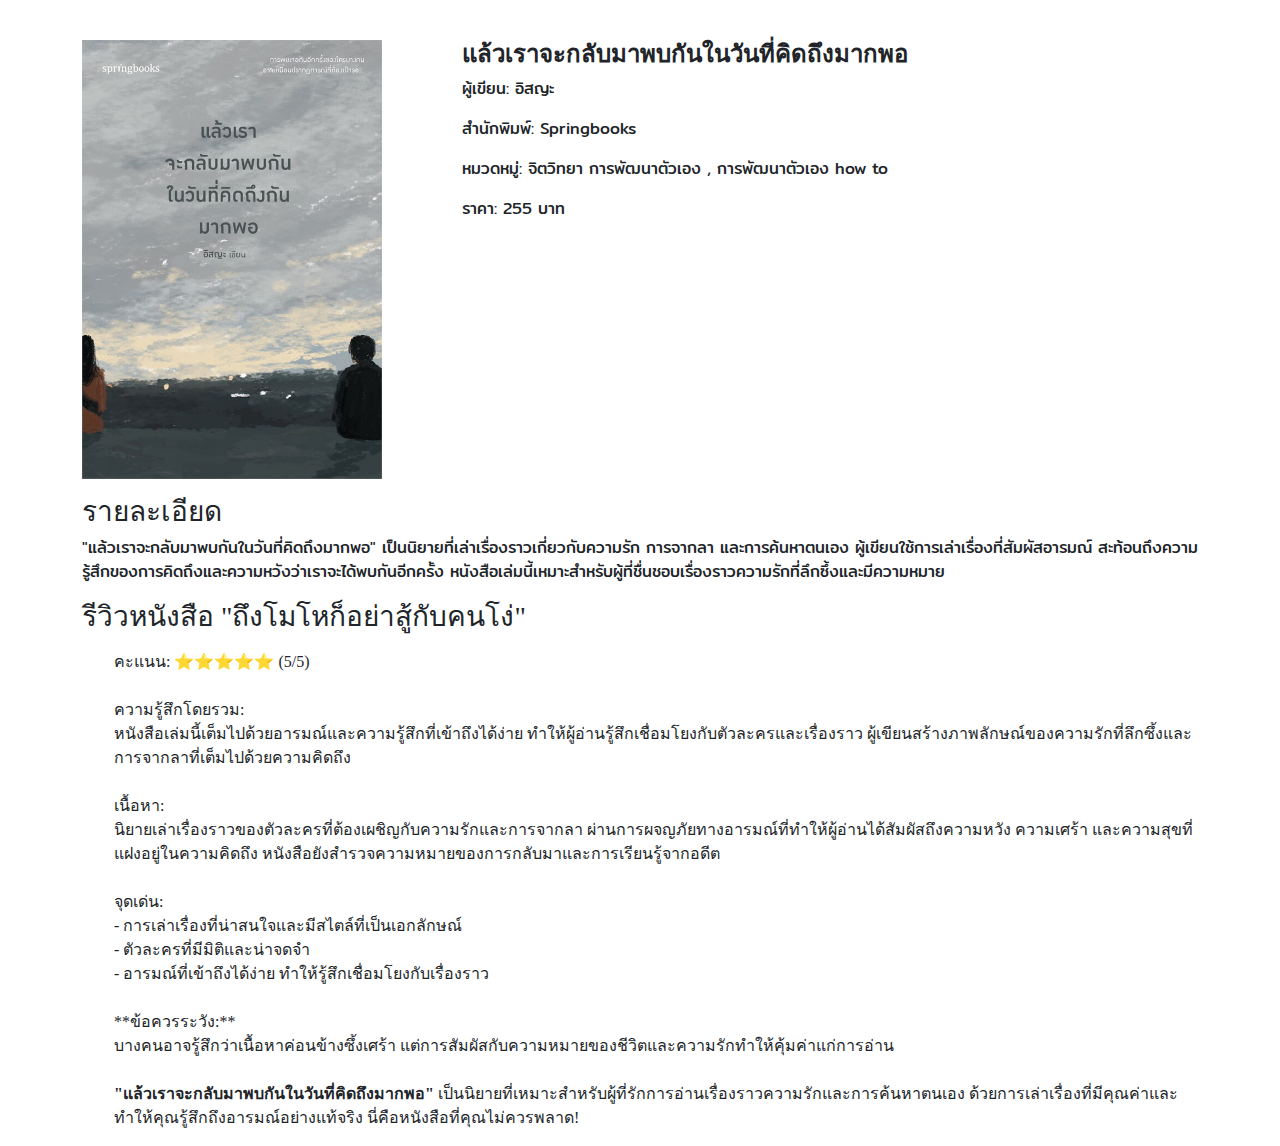
<file: book-rd2.html>
<!doctype html>
<html lang="en">
  <head>
    <meta charset="utf-8">
    <meta name="viewport" content="width=device-width, initial-scale=1">
    <title>แล้วเราจะกลับมาพบกันในวันที่คิดถึงมากพอ: ค้นพบความหมายของความรักและการจากลาในชีวิต อ่านหนังสือเล่มนี้เพื่อเติมเต็มความคิดถึงและสร้างแรงบันดาลใจให้กับหัวใจคุณ!</title>
    <meta name="keyword" content="แล้วเราจะกลับมาพบกันในวันที่คิดถึงมากพอ, ความรัก, นิยาย">
    <meta name="description" content="แล้วเราจะกลับมาพบกันในวันที่คิดถึงมากพอ เป็นนิยายที่เล่าเรื่องราวเกี่ยวกับความรัก การจากลา และการค้นหาตนเอง ผู้เขียนใช้การเล่าเรื่องที่สัมผัสอารมณ์ สะท้อนถึงความรู้สึกของการคิดถึงและความหวังว่าเราจะได้พบกันอีกครั้ง หนังสือเล่มนี้เหมาะสำหรับผู้ที่ชื่นชอบเรื่องราวความรักที่ลึกซึ้งและมีความหมาย">

    <link href="https://cdn.jsdelivr.net/npm/bootstrap@5.3.3/dist/css/bootstrap.min.css" rel="stylesheet" integrity="sha384-QWTKZyjpPEjISv5WaRU9OFeRpok6YctnYmDr5pNlyT2bRjXh0JMhjY6hW+ALEwIH" crossorigin="anonymous">
    <link rel="stylesheet" href="css/style.css">
    <link href='https://unpkg.com/boxicons@2.1.4/css/boxicons.min.css' rel='stylesheet'>
    <link href='https://unpkg.com/boxicons@2.1.4/css/boxicons.min.css' rel='stylesheet'>
    <link rel="preconnect" href="https://fonts.googleapis.com">
    <link rel="preconnect" href="https://fonts.gstatic.com" crossorigin>
    <link href="https://fonts.googleapis.com/css2?family=Mitr:wght@400;500&display=swap" rel="stylesheet">
  </head>
  <body>
    <div class="">
        <br>
    </div>
        <div class="container">
            <div class="row">
                <div class="col-md-4 my-3">
                    <img alt="" src="imges/book2.jpg" style="width: 300px; height: auto;"/>
                </div>
                <div class="col-md-8 my-3">
                    <h3 class="bai-jamjuree-regular font-size">แล้วเราจะกลับมาพบกันในวันที่คิดถึงมากพอ</h3>
                <p>ผู้เขียน: อิสญะ</p>
                <p>สำนักพิมพ์: Springbooks</p>
                <p>หมวดหมู่: จิตวิทยา การพัฒนาตัวเอง , การพัฒนาตัวเอง how to</p>
                <p>ราคา: 255 บาท </p>
                </div>
            </div>
            <div class="row">
                <div class="col-md-12">
                    <h3>รายละเอียด</h3>
                    <p>
                        "แล้วเราจะกลับมาพบกันในวันที่คิดถึงมากพอ" เป็นนิยายที่เล่าเรื่องราวเกี่ยวกับความรัก การจากลา และการค้นหาตนเอง 
                        ผู้เขียนใช้การเล่าเรื่องที่สัมผัสอารมณ์ สะท้อนถึงความรู้สึกของการคิดถึงและความหวังว่าเราจะได้พบกันอีกครั้ง หนังสือเล่มนี้เหมาะสำหรับผู้ที่ชื่นชอบเรื่องราวความรักที่ลึกซึ้งและมีความหมาย
                    </p>
                </div>
                <div class="col-md-12">
                    <h3>รีวิวหนังสือ "ถึงโมโหก็อย่าสู้กับคนโง่"</h3>
                    <p>
                        <ul>
                        <li>คะแนน: ⭐⭐⭐⭐⭐ (5/5)</li>
                        <br>
                        <li>ความรู้สึกโดยรวม:</li>
                        <li>หนังสือเล่มนี้เต็มไปด้วยอารมณ์และความรู้สึกที่เข้าถึงได้ง่าย ทำให้ผู้อ่านรู้สึกเชื่อมโยงกับตัวละครและเรื่องราว ผู้เขียนสร้างภาพลักษณ์ของความรักที่ลึกซึ้งและการจากลาที่เต็มไปด้วยความคิดถึง

                        </li>
                        <br>
                        <li>เนื้อหา:</li>
                        <li> 
                            นิยายเล่าเรื่องราวของตัวละครที่ต้องเผชิญกับความรักและการจากลา ผ่านการผจญภัยทางอารมณ์ที่ทำให้ผู้อ่านได้สัมผัสถึงความหวัง ความเศร้า และความสุขที่แฝงอยู่ในความคิดถึง หนังสือยังสำรวจความหมายของการกลับมาและการเรียนรู้จากอดีต                        </li>
                        <br>
                        <li>จุดเด่น:</li>
                        <li>- การเล่าเรื่องที่น่าสนใจและมีสไตล์ที่เป็นเอกลักษณ์</li>
                        <li>- ตัวละครที่มีมิติและน่าจดจำ</li>
                        <li>- อารมณ์ที่เข้าถึงได้ง่าย ทำให้รู้สึกเชื่อมโยงกับเรื่องราว</li>
                        <br>
                        <li>**ข้อควรระวัง:**</li>
                        <li>
                            บางคนอาจรู้สึกว่าเนื้อหาค่อนข้างซึ้งเศร้า แต่การสัมผัสกับความหมายของชีวิตและความรักทำให้คุ้มค่าแก่การอ่าน                       
                        </li>
                        <br>
                        
                        <li> <b>"แล้วเราจะกลับมาพบกันในวันที่คิดถึงมากพอ"</b> 
                             เป็นนิยายที่เหมาะสำหรับผู้ที่รักการอ่านเรื่องราวความรักและการค้นหาตนเอง ด้วยการเล่าเรื่องที่มีคุณค่าและทำให้คุณรู้สึกถึงอารมณ์อย่างแท้จริง นี่คือหนังสือที่คุณไม่ควรพลาด!
                        </li>
                        </ul>
                    </p>
            </div>
        </div>





<script src="https://cdn.jsdelivr.net/npm/bootstrap@5.3.3/dist/js/bootstrap.bundle.min.js" integrity="sha384-YvpcrYf0tY3lHB60NNkmXc5s9fDVZLESaAA55NDzOxhy9GkcIdslK1eN7N6jIeHz" crossorigin="anonymous"></script>
</body>
</html>
</file>
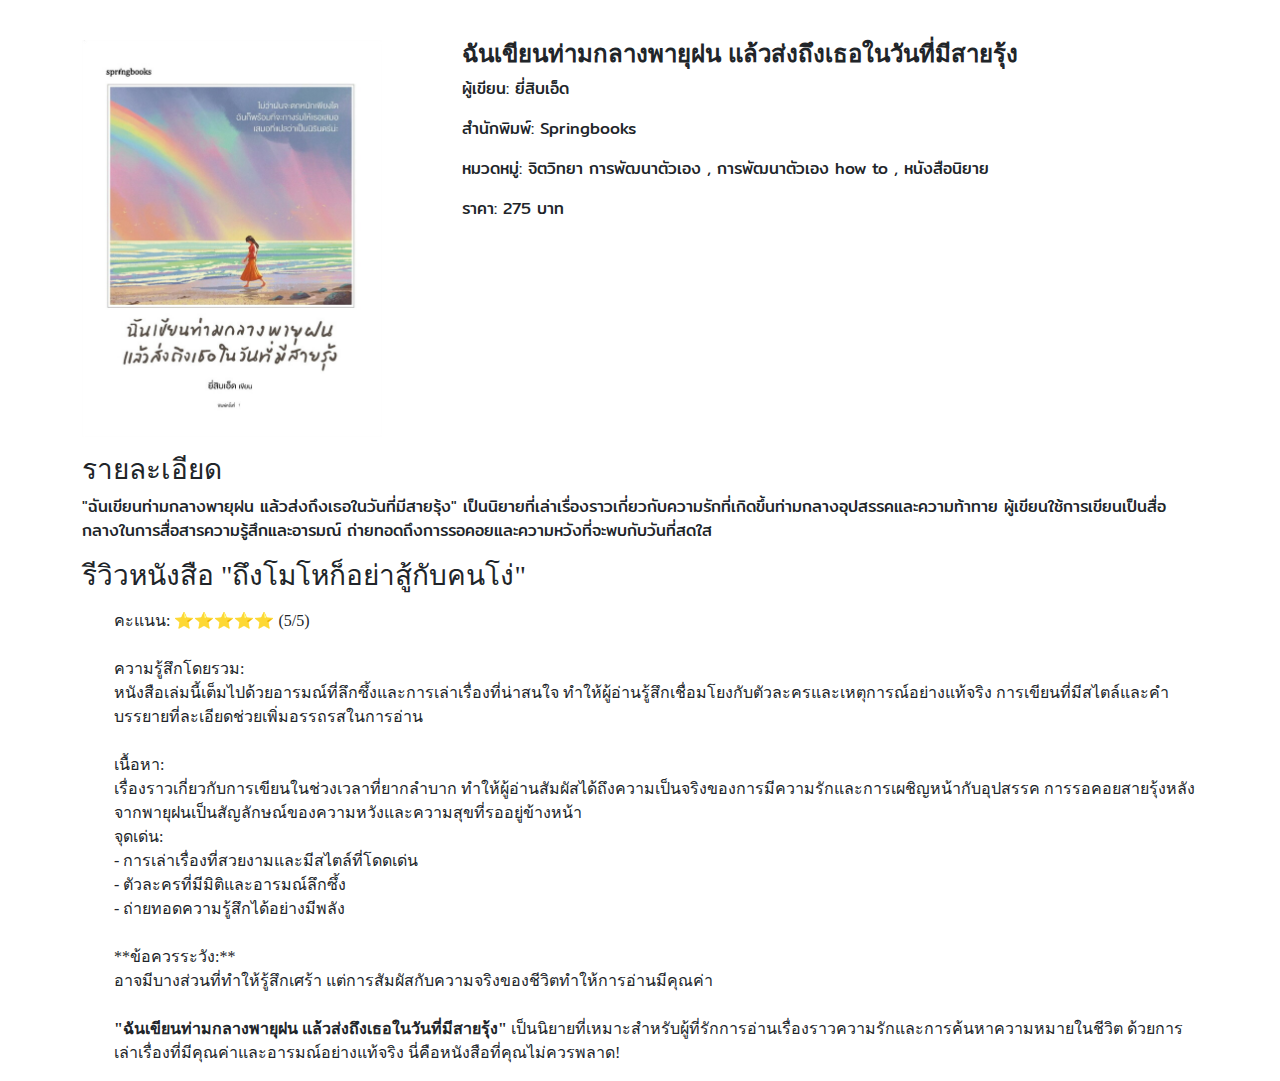
<file: book-rd3.html>
<!doctype html>
<html lang="en">
  <head>
    <meta charset="utf-8">
    <meta name="viewport" content="width=device-width, initial-scale=1">
    <title>ฉันเขียนท่ามกลางพายุฝน แล้วส่งถึงเธอในวันที่มีสายรุ้ง: ค้นพบความหมายของความรักและการรอคอยในวันที่ดีที่สุด! อ่านหนังสือเล่มนี้เพื่อเติมเต็มหัวใจคุณด้วยแรงบันดาลใจและความหวัง!</title>
    <meta name="keyword" content="นิยาย,ความรัก,ฉันเขียนท่ามกลางพายุฝน แล้วส่งถึงเธอในวันที่มีสายรุ้ง">
    <meta name="description" content="ฉันเขียนท่ามกลางพายุฝน แล้วส่งถึงเธอในวันที่มีสายรุ้ง เป็นนิยายที่เล่าเรื่องราวเกี่ยวกับความรักที่เกิดขึ้นท่ามกลางอุปสรรคและความท้าทาย ผู้เขียนใช้การเขียนเป็นสื่อกลางในการสื่อสารความรู้สึกและอารมณ์ ถ่ายทอดถึงการรอคอยและความหวังที่จะพบกับวันที่สดใส">

    <link href="https://cdn.jsdelivr.net/npm/bootstrap@5.3.3/dist/css/bootstrap.min.css" rel="stylesheet" integrity="sha384-QWTKZyjpPEjISv5WaRU9OFeRpok6YctnYmDr5pNlyT2bRjXh0JMhjY6hW+ALEwIH" crossorigin="anonymous">
    <link rel="stylesheet" href="css/style.css">
    <link href='https://unpkg.com/boxicons@2.1.4/css/boxicons.min.css' rel='stylesheet'>
    <link href='https://unpkg.com/boxicons@2.1.4/css/boxicons.min.css' rel='stylesheet'>
    <link rel="preconnect" href="https://fonts.googleapis.com">
    <link rel="preconnect" href="https://fonts.gstatic.com" crossorigin>
    <link href="https://fonts.googleapis.com/css2?family=Mitr:wght@400;500&display=swap" rel="stylesheet">
  </head>
  <body>
    <div class="">
        <br>
    </div>
        <div class="container">
            <div class="row">
                <div class="col-md-4 my-3">
                    <img alt="" src="imges/book3.jpg" style="width: 300px; height: auto;"/>
                </div>
                <div class="col-md-8 my-3">
                    <h3 class="bai-jamjuree-regular font-size">ฉันเขียนท่ามกลางพายุฝน แล้วส่งถึงเธอในวันที่มีสายรุ้ง</h3>
                <p>ผู้เขียน:  ยี่สิบเอ็ด</p>
                <p>สำนักพิมพ์: Springbooks</p>
                <p>หมวดหมู่: จิตวิทยา การพัฒนาตัวเอง , การพัฒนาตัวเอง how to , หนังสือนิยาย</p>
                <p>ราคา: 275 บาท </p>
                </div>
            </div>
            <div class="row">
                <div class="col-md-12">
                    <h3>รายละเอียด</h3>
                    <p>
                        "ฉันเขียนท่ามกลางพายุฝน แล้วส่งถึงเธอในวันที่มีสายรุ้ง" เป็นนิยายที่เล่าเรื่องราวเกี่ยวกับความรักที่เกิดขึ้นท่ามกลางอุปสรรคและความท้าทาย 
                        ผู้เขียนใช้การเขียนเป็นสื่อกลางในการสื่อสารความรู้สึกและอารมณ์ ถ่ายทอดถึงการรอคอยและความหวังที่จะพบกับวันที่สดใส
                    </p>
                </div>
            </div>
            <div class="col-md-12">
                <h3>รีวิวหนังสือ "ถึงโมโหก็อย่าสู้กับคนโง่"</h3>
                <p>
                    <ul>
                    <li>คะแนน: ⭐⭐⭐⭐⭐ (5/5)</li>
                    <br>
                    <li>ความรู้สึกโดยรวม:</li>
                    <li>
                        หนังสือเล่มนี้เต็มไปด้วยอารมณ์ที่ลึกซึ้งและการเล่าเรื่องที่น่าสนใจ ทำให้ผู้อ่านรู้สึกเชื่อมโยงกับตัวละครและเหตุการณ์อย่างแท้จริง การเขียนที่มีสไตล์และคำบรรยายที่ละเอียดช่วยเพิ่มอรรถรสในการอ่าน                    </li>
                    <br>
                    <li>เนื้อหา:</li>
                    <li> 
                        เรื่องราวเกี่ยวกับการเขียนในช่วงเวลาที่ยากลำบาก ทำให้ผู้อ่านสัมผัสได้ถึงความเป็นจริงของการมีความรักและการเผชิญหน้ากับอุปสรรค การรอคอยสายรุ้งหลังจากพายุฝนเป็นสัญลักษณ์ของความหวังและความสุขที่รออยู่ข้างหน้า
                    <br>
                    <li>จุดเด่น:</li>
                    <li>- การเล่าเรื่องที่สวยงามและมีสไตล์ที่โดดเด่น</li>
                    <li>- ตัวละครที่มีมิติและอารมณ์ลึกซึ้ง</li>
                    <li>- ถ่ายทอดความรู้สึกได้อย่างมีพลัง</li>
                    <br>
                    <li>**ข้อควรระวัง:**</li>
                    <li>
                        อาจมีบางส่วนที่ทำให้รู้สึกเศร้า แต่การสัมผัสกับความจริงของชีวิตทำให้การอ่านมีคุณค่า                    </li>
                    <br>
                    
                    <li> <b>"ฉันเขียนท่ามกลางพายุฝน แล้วส่งถึงเธอในวันที่มีสายรุ้ง"</b> 
                        เป็นนิยายที่เหมาะสำหรับผู้ที่รักการอ่านเรื่องราวความรักและการค้นหาความหมายในชีวิต ด้วยการเล่าเรื่องที่มีคุณค่าและอารมณ์อย่างแท้จริง นี่คือหนังสือที่คุณไม่ควรพลาด!
                    </li>
                    </ul>
                </p>
        </div>





<script src="https://cdn.jsdelivr.net/npm/bootstrap@5.3.3/dist/js/bootstrap.bundle.min.js" integrity="sha384-YvpcrYf0tY3lHB60NNkmXc5s9fDVZLESaAA55NDzOxhy9GkcIdslK1eN7N6jIeHz" crossorigin="anonymous"></script>
</body>
</html>
</file>
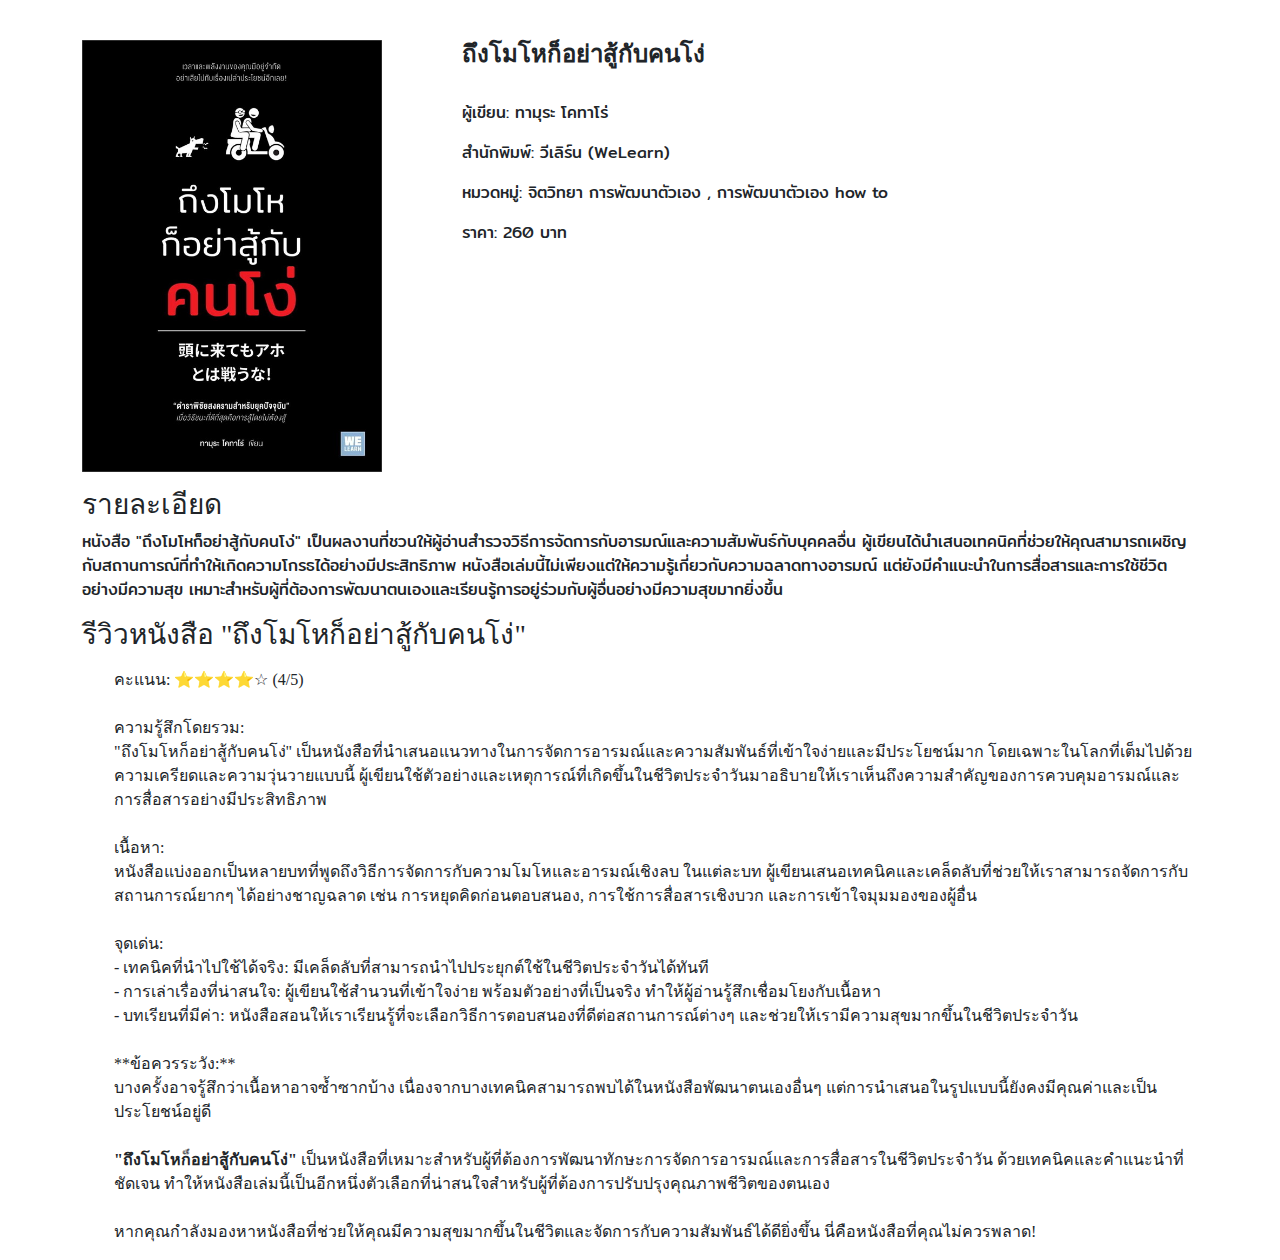
<file: book-rd4.html>
<!doctype html>
<html lang="en">
  <head>
    <meta charset="utf-8">
    <meta name="viewport" content="width=device-width, initial-scale=1">
    <title>ถึงโมโหก็อย่าสู้กับคนโง่: เปลี่ยนวิธีจัดการอารมณ์และความสัมพันธ์ของคุณ! อ่านเพื่อค้นพบเทคนิคที่ช่วยให้ชีวิตคุณมีความสุขมากขึ้น!</title>
    <meta name="keyword" content="ถึงโมโหก็อย่าสู้กับคนโง่,จัดการอารมณ์,ความสุข">
    <meta name="description" content="ถึงโมโหก็อย่าสู้กับคนโง่ เป็นหนังสือที่พาคุณไปสำรวจแนวทางในการจัดการอารมณ์และความสัมพันธ์กับผู้อื่น โดยผู้เขียนนำเสนอเทคนิคที่ช่วยให้คุณสามารถรับมือกับสถานการณ์ที่ทำให้คุณรู้สึกโมโหได้อย่างชาญฉลาด หนังสือเล่มนี้ไม่เพียงแต่ให้ความรู้เรื่องความฉลาดทางอารมณ์ แต่ยังมีเคล็ดลับในการสื่อสารและการใช้ชีวิตที่มีความสุขมากขึ้น เหมาะสำหรับผู้ที่ต้องการพัฒนาตนเองและเรียนรู้การอยู่ร่วมกับผู้อื่นอย่างมีความสุข">



    <link href="https://cdn.jsdelivr.net/npm/bootstrap@5.3.3/dist/css/bootstrap.min.css" rel="stylesheet" integrity="sha384-QWTKZyjpPEjISv5WaRU9OFeRpok6YctnYmDr5pNlyT2bRjXh0JMhjY6hW+ALEwIH" crossorigin="anonymous">
    <link rel="stylesheet" href="css/style.css">
    <link href='https://unpkg.com/boxicons@2.1.4/css/boxicons.min.css' rel='stylesheet'>
    <link href='https://unpkg.com/boxicons@2.1.4/css/boxicons.min.css' rel='stylesheet'>
    <link rel="preconnect" href="https://fonts.googleapis.com">
    <link rel="preconnect" href="https://fonts.gstatic.com" crossorigin>
    <link href="https://fonts.googleapis.com/css2?family=Mitr:wght@400;500&display=swap" rel="stylesheet">
  </head>
  <body>
    <div class="">
        <br>
    </div>
        <div class="container">
            <div class="row">
                <div class="col-md-4 my-3">
                    <img alt="" src="imges/book4.jpg" style="width: 300px; height: auto;"/>
                </div>
                <div class="col-md-8 my-3">
                    <h1 class="bai-jamjuree-regular font-size">ถึงโมโหก็อย่าสู้กับคนโง่</h1>
                    <br>
                <p>ผู้เขียน: ทามุระ โคทาโร่</p>
                <p>สำนักพิมพ์: วีเลิร์น (WeLearn)</p>
                <p>หมวดหมู่: จิตวิทยา การพัฒนาตัวเอง , การพัฒนาตัวเอง how to</p>
                <p>ราคา: 260 บาท </p>
                </div>
            </div>
            <div class="row">
                <div class="col-md-12">
                    <h3>รายละเอียด</h3>
                    <p>
                        หนังสือ "ถึงโมโหก็อย่าสู้กับคนโง่" เป็นผลงานที่ชวนให้ผู้อ่านสำรวจวิธีการจัดการกับอารมณ์และความสัมพันธ์กับบุคคลอื่น ผู้เขียนได้นำเสนอเทคนิคที่ช่วยให้คุณสามารถเผชิญกับสถานการณ์ที่ทำให้เกิดความโกรธได้อย่างมีประสิทธิภาพ 
                        หนังสือเล่มนี้ไม่เพียงแต่ให้ความรู้เกี่ยวกับความฉลาดทางอารมณ์ แต่ยังมีคำแนะนำในการสื่อสารและการใช้ชีวิตอย่างมีความสุข เหมาะสำหรับผู้ที่ต้องการพัฒนาตนเองและเรียนรู้การอยู่ร่วมกับผู้อื่นอย่างมีความสุขมากยิ่งขึ้น
                    </p>
                </div>
                <div class="col-md-12">
                    <h3>รีวิวหนังสือ "ถึงโมโหก็อย่าสู้กับคนโง่"</h3>
                    <p>
                        <ul>
                        <li>คะแนน: ⭐⭐⭐⭐☆ (4/5)</li>
                        <br>
                        <li>ความรู้สึกโดยรวม:</li>
                        <li>"ถึงโมโหก็อย่าสู้กับคนโง่" เป็นหนังสือที่นำเสนอแนวทางในการจัดการอารมณ์และความสัมพันธ์ที่เข้าใจง่ายและมีประโยชน์มาก โดยเฉพาะในโลกที่เต็มไปด้วยความเครียดและความวุ่นวายแบบนี้ ผู้เขียนใช้ตัวอย่างและเหตุการณ์ที่เกิดขึ้นในชีวิตประจำวันมาอธิบายให้เราเห็นถึงความสำคัญของการควบคุมอารมณ์และการสื่อสารอย่างมีประสิทธิภาพ</li>
                        <br>
                        <li>เนื้อหา:</li>
                        <li> หนังสือแบ่งออกเป็นหลายบทที่พูดถึงวิธีการจัดการกับความโมโหและอารมณ์เชิงลบ ในแต่ละบท ผู้เขียนเสนอเทคนิคและเคล็ดลับที่ช่วยให้เราสามารถจัดการกับสถานการณ์ยากๆ ได้อย่างชาญฉลาด 
                            เช่น การหยุดคิดก่อนตอบสนอง, การใช้การสื่อสารเชิงบวก และการเข้าใจมุมมองของผู้อื่น
                        </li>
                        <br>
                        <li>จุดเด่น:</li>
                        <li>- เทคนิคที่นำไปใช้ได้จริง: มีเคล็ดลับที่สามารถนำไปประยุกต์ใช้ในชีวิตประจำวันได้ทันที</li>
                        <li>- การเล่าเรื่องที่น่าสนใจ: ผู้เขียนใช้สำนวนที่เข้าใจง่าย พร้อมตัวอย่างที่เป็นจริง ทำให้ผู้อ่านรู้สึกเชื่อมโยงกับเนื้อหา</li>
                        <li>- บทเรียนที่มีค่า: หนังสือสอนให้เราเรียนรู้ที่จะเลือกวิธีการตอบสนองที่ดีต่อสถานการณ์ต่างๆ และช่วยให้เรามีความสุขมากขึ้นในชีวิตประจำวัน</li>
                        <br>
                        <li>**ข้อควรระวัง:**</li>
                        <li>บางครั้งอาจรู้สึกว่าเนื้อหาอาจซ้ำซากบ้าง เนื่องจากบางเทคนิคสามารถพบได้ในหนังสือพัฒนาตนเองอื่นๆ แต่การนำเสนอในรูปแบบนี้ยังคงมีคุณค่าและเป็นประโยชน์อยู่ดี</li>
                        <br>
                        
                        <li><b> "ถึงโมโหก็อย่าสู้กับคนโง่"</b>  เป็นหนังสือที่เหมาะสำหรับผู้ที่ต้องการพัฒนาทักษะการจัดการอารมณ์และการสื่อสารในชีวิตประจำวัน ด้วยเทคนิคและคำแนะนำที่ชัดเจน ทำให้หนังสือเล่มนี้เป็นอีกหนึ่งตัวเลือกที่น่าสนใจสำหรับผู้ที่ต้องการปรับปรุงคุณภาพชีวิตของตนเอง</li>
                        <br>
                        <li>หากคุณกำลังมองหาหนังสือที่ช่วยให้คุณมีความสุขมากขึ้นในชีวิตและจัดการกับความสัมพันธ์ได้ดียิ่งขึ้น นี่คือหนังสือที่คุณไม่ควรพลาด!</li>
                    </ul>
                    </p>
                </div>
            </div>









        </div>





<script src="https://cdn.jsdelivr.net/npm/bootstrap@5.3.3/dist/js/bootstrap.bundle.min.js" integrity="sha384-YvpcrYf0tY3lHB60NNkmXc5s9fDVZLESaAA55NDzOxhy9GkcIdslK1eN7N6jIeHz" crossorigin="anonymous"></script>
</body>
</html>
</file>
<file: css/style.css>
*{
    margin: 0;
    padding: 0;
    text-decoration: none;
    list-style: none;
    font-family: "poppins";
   
}

.navbar-color{
    background-color: black !important;
}

.navbar-color .nav-link{
    color: #fdfcfc !important;
}

/* slide card */
.cards {
    max-width: 100%; 
    margin-left: 0px;
  }

.carousel-item img {
    height: 500px;
    width: 100%;
  }

  .cards img {
    max-width: 100%;
    height: auto;
    object-fit: cover;
}
/* end slide card................... */

.img-fluid {
    width: 100%;
    height: 400px;
    object-fit: cover;
  }
/* font........../ */
.mitr-regular {
    font-family: "Mitr", sans-serif;
    font-weight: 400;
    font-style: normal;
  }
  
  p {
    font-family: "Mitr", sans-serif;
    font-weight: 400;
    font-style: normal;
  }
  .font-color{
    color: rgb(224, 230, 235);
    font-size: 25px;
    font-weight: 500;
    padding: 0px 20px;

}
.font-colors{
    color: rgb(224, 230, 235);

}
.bai-jamjuree-regular {
    font-family: "Bai Jamjuree", sans-serif;
    font-weight: 400;
    font-style: normal;
  }
  
  .bai-jamjuree-medium {
    font-family: "Bai Jamjuree", sans-serif;
    font-weight: 500;
    font-style: normal;
  }
  .font-size{
    font-size: 24px;
    font-weight: bold;
  }
  /* end font............................. */
  .play{
    display: inline-flex !important;
  }
  .bg-img{
    background-image: url("bg.jpg");
    background-color: #f3f2f2;
    background-position: auto ;
    background-repeat: no-repeat;
    background-size: 100% 600px ;
    
    
    }
</file>
